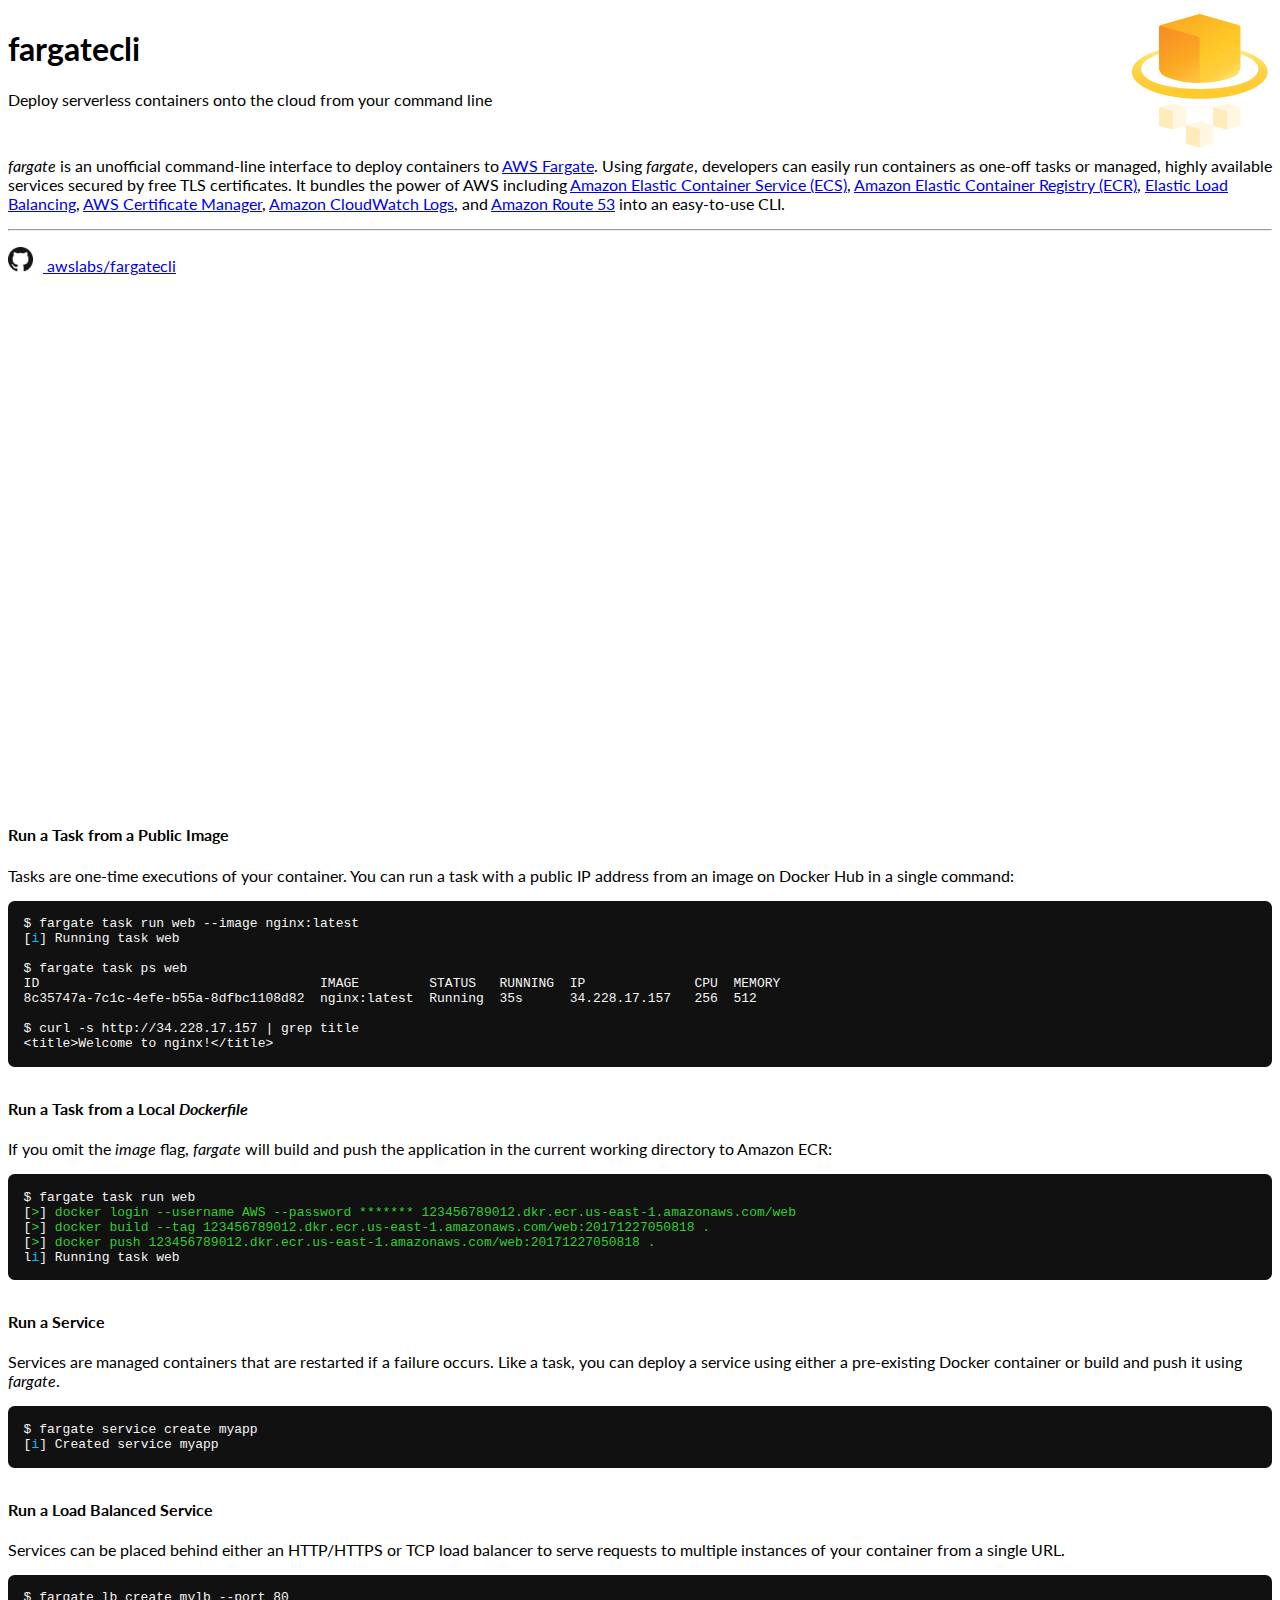
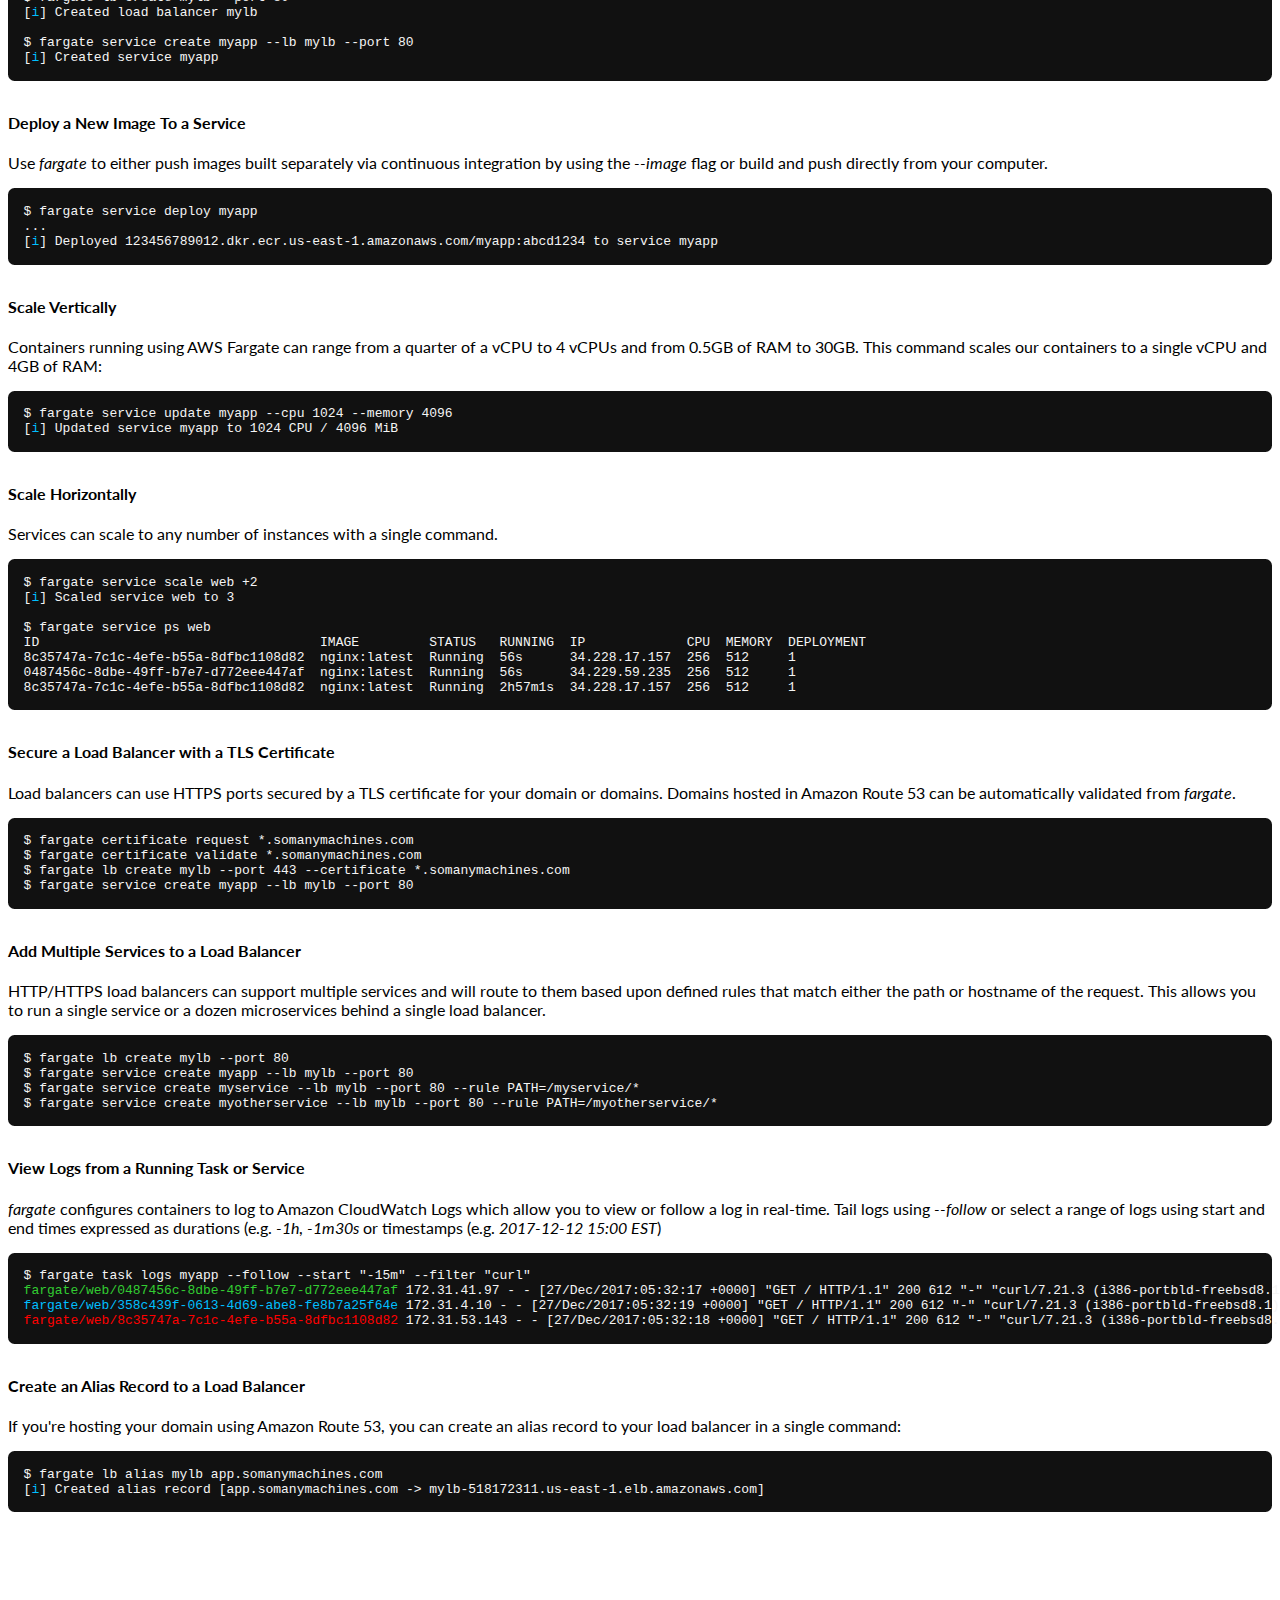
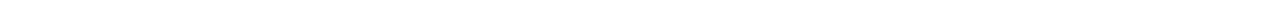
<file: static/fargate/index.html>
<!doctype html>
<html lang="en">
  <head>
    <title>fargate :: A CLI for AWS Fargate</title>

    <meta charset="utf-8">
    <meta name="viewport" content="width=device-width, initial-scale=1, shrink-to-fit=no">

    <link rel="stylesheet" href="https://maxcdn.bootstrapcdn.com/bootstrap/4.0.0-beta.2/css/bootstrap.min.css" integrity="sha384-PsH8R72JQ3SOdhVi3uxftmaW6Vc51MKb0q5P2rRUpPvrszuE4W1povHYgTpBfshb" crossorigin="anonymous">

    <link rel="stylesheet" href="https://fonts.googleapis.com/css?family=Lato:300i,400,900">
    <link rel="stylesheet" href="styles.css">
  </head>
  <body>
    <div class="container">
      <div class="row">
        <div class="jumbotron">
          <div class="hed">
            <h1 class="display-1">fargatecli</h1>
            <p class="lead">Deploy serverless containers onto the cloud from your command line</p>
          </div>

          <div class="hed-image">
            <img src="fargate.png">
          </div>

          <div class="intro">
            <p><i>fargate</i> is an unofficial command-line interface to deploy containers to
            <a href="https://aws.amazon.com/fargate/">AWS Fargate</a>. Using
            <i>fargate</i>, developers can easily run containers as one-off tasks
            or managed, highly available services secured by free TLS certificates. It bundles the power of AWS including <a href="https://aws.amazon.com/ecs/">Amazon Elastic Container Service (ECS)</a>, <a href="https://aws.amazon.com/ecr/">Amazon Elastic Container Registry (ECR)</a>, <a href="https://aws.amazon.com/elasticloadbalancing/">Elastic Load Balancing</a>, <a href="https://aws.amazon.com/certificate-manager/">AWS Certificate Manager</a>, <a href="https://aws.amazon.com/cloudwatch/details/">Amazon CloudWatch Logs</a>, and <a href="https://aws.amazon.com/route53/">Amazon Route 53</a> into an easy-to-use CLI.</p>
          </div>

          <hr class="my-4">

          <p class="lead actions">
            <a class="btn btn-secondary btn-lg" href="https://github.com/awslabs/fargatecli" role="button">
              <img src="github.png" class="icon">
              <span class="display-5">awslabs/fargatecli</span>
            </a>
          </p>

        </div>
      </div>

      <div class="video row">
        <iframe width="100%" height="480" src="https://www.youtube.com/embed/P6iY6ovhbfc" frameborder="0" allow="autoplay; encrypted-media" allowfullscreen></iframe>
      </div>

      <div class="row examples">
        <div class="card">
          <div class="card-body">
            <h4 class="card-title">Run a Task from a Public Image</h4>
            <p class="card-text">Tasks are one-time executions of your
            container. You can run a task with a public IP address from an
            image on  Docker Hub in a single command:</p>

            <p><pre>$ fargate task run web --image nginx:latest
[<span class="blue">i</span>] Running task web

$ fargate task ps web
ID                                    IMAGE         STATUS   RUNNING  IP              CPU  MEMORY
8c35747a-7c1c-4efe-b55a-8dfbc1108d82  nginx:latest  Running  35s      34.228.17.157   256  512

$ curl -s http://34.228.17.157 | grep title
&lt;title&gt;Welcome to nginx!&lt;/title&gt;</pre></p>
          </div>
        </div>

        <div class="card">
          <div class="card-body">
            <h4 class="card-title">Run a Task from a Local
              <i>Dockerfile</i></h4>
            <p class="card-text">If you omit the <i>image</i> flag,
            <i>fargate</i> will build and push the application in the current
            working directory to Amazon ECR:</p>

            <p><pre>$ fargate task run web
[<span class="green">&gt;</span>] <span class="green">docker login --username AWS --password ******* 123456789012.dkr.ecr.us-east-1.amazonaws.com/web</span>
[<span class="green">&gt;</span>] <span class="green">docker build --tag 123456789012.dkr.ecr.us-east-1.amazonaws.com/web:20171227050818 .</span>
[<span class="green">&gt;</span>] <span class="green">docker push 123456789012.dkr.ecr.us-east-1.amazonaws.com/web:20171227050818 .</span>
l<span class="blue">i</span>] Running task web</pre></p>
          </div>
        </div>

        <div class="card">
          <div class="card-body">
            <h4 class="card-title">Run a Service</h4>
            <p class="card-text">Services are managed containers that are
            restarted if a failure occurs. Like a task, you can deploy a service
            using either a pre-existing Docker container or build and push it
            using <i>fargate</i>.</p>

            <p><pre>$ fargate service create myapp
[<span class="blue">i</span>] Created service myapp</pre></p>
          </div>
        </div>

        <div class="card">
          <div class="card-body">
            <h4 class="card-title">Run a Load Balanced Service</h4>
            <p class="card-text">Services can be placed behind either an HTTP/HTTPS
            or TCP load balancer to serve requests to multiple instances of
            your container from a single URL.</p>

            <p><pre>$ fargate lb create mylb --port 80
[<span class="blue">i</span>] Created load balancer mylb

$ fargate service create myapp --lb mylb --port 80
[<span class="blue">i</span>] Created service myapp</pre></p>
          </div>
        </div>

        <div class="card">
          <div class="card-body">
            <h4 class="card-title">Deploy a New Image To a Service</h4>
            <p class="card-text">Use <i>fargate</i> to either push images built
            separately via continuous integration by using the <i>--image</i>
            flag or build and push directly from your computer.</p>

            <p><pre>$ fargate service deploy myapp
...
[<span class="blue">i</span>] Deployed 123456789012.dkr.ecr.us-east-1.amazonaws.com/myapp:abcd1234 to service myapp</pre></p>
          </div>
        </div>


        <div class="card">
          <div class="card-body">
            <h4 class="card-title">Scale Vertically</h4>
            <p class="card-text">Containers running using AWS Fargate can range
            from a quarter of a vCPU to 4 vCPUs and from 0.5GB of RAM to 30GB.
            This command scales our containers to a single vCPU and 4GB of
            RAM:</p>

            <p><pre>$ fargate service update myapp --cpu 1024 --memory 4096
[<span class="blue">i</span>] Updated service myapp to 1024 CPU / 4096 MiB</pre></p>
          </div>
        </div>

        <div class="card">
          <div class="card-body">
            <h4 class="card-title">Scale Horizontally</h4>
            <p class="card-text">Services can scale to any number of instances
            with a single command.</p>

            <p><pre>$ fargate service scale web +2
[<span class="blue">i</span>] Scaled service web to 3

$ fargate service ps web
ID                                    IMAGE         STATUS   RUNNING  IP             CPU  MEMORY  DEPLOYMENT
8c35747a-7c1c-4efe-b55a-8dfbc1108d82  nginx:latest  Running  56s      34.228.17.157  256  512     1
0487456c-8dbe-49ff-b7e7-d772eee447af  nginx:latest  Running  56s      34.229.59.235  256  512     1
8c35747a-7c1c-4efe-b55a-8dfbc1108d82  nginx:latest  Running  2h57m1s  34.228.17.157  256  512     1</pre></p>
          </div>
        </div>

        <div class="card">
          <div class="card-body">
            <h4 class="card-title">Secure a Load Balancer with a TLS Certificate</h4>
            <p class="card-text">Load balancers can use HTTPS ports secured by
            a TLS certificate for your domain or domains. Domains hosted in
            Amazon Route 53 can be automatically validated from <i>fargate</i>.</p>

            <p><pre>$ fargate certificate request *.somanymachines.com
$ fargate certificate validate *.somanymachines.com
$ fargate lb create mylb --port 443 --certificate *.somanymachines.com
$ fargate service create myapp --lb mylb --port 80</pre></p>
          </div>
        </div>

        <div class="card">
          <div class="card-body">
            <h4 class="card-title">Add Multiple Services to a Load Balancer</h4>
            <p class="card-text">HTTP/HTTPS load balancers can support
            multiple services and will route to them based upon defined rules
            that match either the path or hostname of the request. This allows you
            to run a single service or a dozen microservices behind a single load
            balancer.</p>

            <p><pre>$ fargate lb create mylb --port 80
$ fargate service create myapp --lb mylb --port 80
$ fargate service create myservice --lb mylb --port 80 --rule PATH=/myservice/*
$ fargate service create myotherservice --lb mylb --port 80 --rule PATH=/myotherservice/*</pre></p>
          </div>
        </div>

        <div class="card">
          <div class="card-body">
            <h4 class="card-title">View Logs from a Running Task or
              Service</h4>
            <p class="card-text"><i>fargate</i> configures containers to log to
            Amazon CloudWatch Logs which allow you to view or follow a log in
            real-time. Tail logs using <i>--follow</i> or select a range of logs
            using start and end times expressed as durations (e.g. <i>-1h</i>,
            <i>-1m30s</i> or timestamps (e.g. <i>2017-12-12 15:00 EST</i>)</p>

            <p><pre>$ fargate task logs myapp --follow --start "-15m" --filter "curl"
<span class="green">fargate/web/0487456c-8dbe-49ff-b7e7-d772eee447af</span> 172.31.41.97 - - [27/Dec/2017:05:32:17 +0000] "GET / HTTP/1.1" 200 612 "-" "curl/7.21.3 (i386-portbld-freebsd8.1) libcurl/7.21.3 OpenSSL/0.9.8n zlib/1.2.3" "199.233.217.27"
<span class="blue">fargate/web/358c439f-0613-4d69-abe8-fe8b7a25f64e</span> 172.31.4.10 - - [27/Dec/2017:05:32:19 +0000] "GET / HTTP/1.1" 200 612 "-" "curl/7.21.3 (i386-portbld-freebsd8.1) libcurl/7.21.3 OpenSSL/0.9.8n zlib/1.2.3" "199.233.217.27"
<span class="red">fargate/web/8c35747a-7c1c-4efe-b55a-8dfbc1108d82</span> 172.31.53.143 - - [27/Dec/2017:05:32:18 +0000] "GET / HTTP/1.1" 200 612 "-" "curl/7.21.3 (i386-portbld-freebsd8.1) libcurl/7.21.3 OpenSSL/0.9.8n zlib/1.2.3" "199.233.217.27"</pre></p>
          </div>
        </div>

        <div class="card">
          <div class="card-body">
            <h4 class="card-title">Create an Alias Record to a Load Balancer</h4>
            <p class="card-text">If you're hosting your domain using Amazon
            Route 53, you can create an alias record to your load balancer in
            a single command:</p>

            <p><pre>$ fargate lb alias mylb app.somanymachines.com
[<span class="blue">i</span>] Created alias record [app.somanymachines.com -> mylb-518172311.us-east-1.elb.amazonaws.com]</pre></p>
          </div>
        </div>

      </div>
    </div>
  </body>
</html>
</file>
<file: static/fargate/styles.css>
body {
  font-family: 'Lato', sans-serif;
  margin-bottom: 100px;
}

pre {
  background-color: #111;
  color: #f5f5f5;
  padding: 1.2em;
  border-radius: 0.5em;
}

.examples .card:first-child {
  margin-top: 0;
}

.examples .card {
  margin-top: 2em;
  width: 100%;
}

.github {
  margin-top: 3em;
}

.github img {
  margin-right: 10px;
}

span.red {
  color: red;
}

span.blue {
  color: deepskyblue;
}

span.green {
  color: limegreen;
}

.btn {
  margin-right: 10px;
}

.btn img {
  margin-right: 10px;
}

.clear {
  clear: both;
}

img.icon {
  height: 25px;
  width: 25px;
}

.header {
  margin-top: 3em;
  margin-bottom: 3em;
}

@media (min-width: 992px) {
  .hed  {
    float: left;
  }

  .hed-image  {
    float: right;
  }

  .intro {
    clear: both;
  }
}

@media (max-width: 992px) {
  .hed {
    text-align: center;
  }

  .hed-image  {
    text-align: center;
  }

  .intro {
    text-align: center;
  }

  .actions {
    text-align: center;
  }
}

@media (max-width: 575.99px) {
  .card {
    margin: 0 20px;
  }

  .header {
    margin-left: 0px;
  }
}

.video iframe {
  width: 100%
  margin: 0 auto;
  margin-bottom: 30px;
}
</file>
